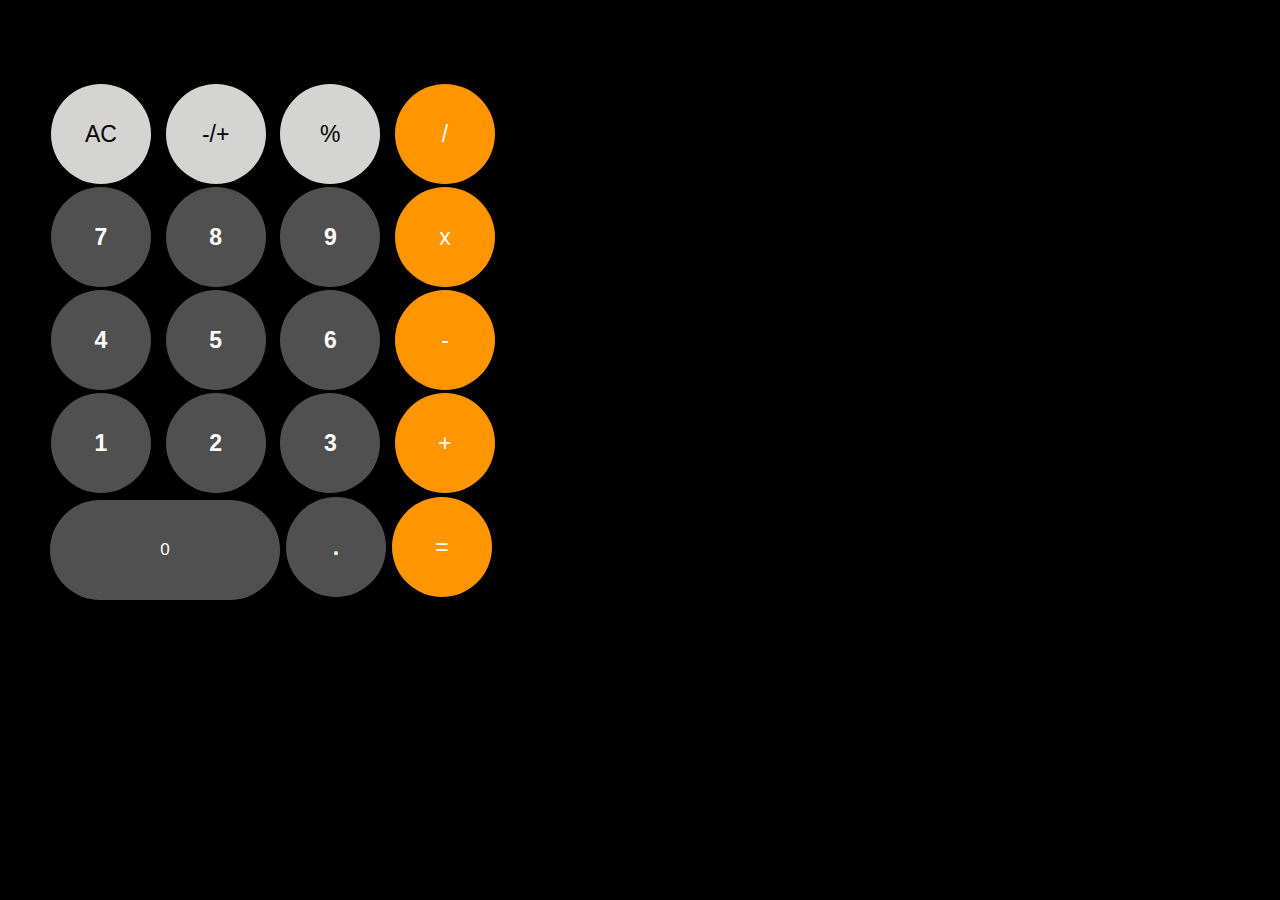
<file: index.html>
<!DOCTYPE html>
<html lang="en">
  <head>
    <meta charset="UTF-8" />
    <meta http-equiv="X-UA-Compatible" content="IE=edge" />
    <meta name="viewport" content="width=device-width, initial-scale=1.0" />
    <title>iPhone Calculator App</title>
    <link rel="stylesheet" href="./CSS/style.css" />
    <link type="image/x-icon" href="component.html" />
    <link
      class="high"
      rel="shortcut icon"
      href="./media/unnamed (4).jpg"
      type="image/x-icon"
    />
  </head>
  <body>
    <section>
      <div id="calCulator">
        <!-- --------------------------------------------- -->
        <!-- Result display starts here -->
        <div id="reSult">
          <div id="display"></div>
        </div>
        <!-- Result display ends here -->
        <!-- --------------------------------------------- -->
        <div id="buTtons">
          <!-- first column begins here -->
          <button class="button" id="mark" onclick="reduce()">AC</button>
          <button class="button" id="mark">-/+</button>
          <button class="button" id="mark" onclick="percentage()">%</button>
          <button class="button" id="marker" onclick="divide()">/</button>
          <!-- first column ends here -->
          <!-- ----------------------------------------------------- -->
          <!-- second column begins here -->
          <button class="button" id="blu" onclick="btnclicked(7)">7</button>
          <button class="button" id="blu" onclick="btnclicked(8)">8</button>
          <button class="button" id="blu" onclick="btnclicked(9)">9</button>
          <button class="button" id="marker" onclick="multiply()">x</button>
          <!--second column ends here  -->
          <!-- ----------------------------------------------------- -->
          <!-- third column begins here -->
          <button class="button" id="blu" onclick="btnclicked(4)">4</button>
          <button class="button" id="blu" onclick="btnclicked(5)">5</button>
          <button class="button" id="blu" onclick="btnclicked(6)">6</button>
          <button class="button" id="marker" onclick="subtract()">-</button>
          <!-- third column ends here -->
          <!-- ----------------------------------------------------- -->
          <!-- fourth column begins here -->
          <button class="button" id="blu" onclick="btnclicked(1)">1</button>
          <button class="button" id="blu" onclick="btnclicked(2)">2</button>
          <button class="button" id="blu" onclick="btnclicked(3)">3</button>
          <button class="button" id="marker" onclick="add()">+</button>
          <!--fourth column ends here  -->
          <!-- ----------------------------------------------------- -->
          <!-- fifth column begins here -->

          <!-- fifth column ends here -->
          <!-- ----------------------------------------------------- -->
        </div>
        <div id="yellow">
          <button class="button" id="blu dew" id onclick="btnclicked(0)">
            0
          </button>
          <button class="button" id="blu" onclick="btnclicked('.')">.</button>
          <button class="button" id="marker" onclick="equalTo()">=</button>
        </div>
      </div>
    </section>

    <script src="./JS/main.js">
      iy
    </script>
  </body>
</html>
</file>
<file: CSS/style.css>
* {
  margin: 1px;
}
body {
  background-color: rgb(0, 0, 0);
  color: white;
  margin-top: 10px;
  margin-left: 45px;
  margin-bottom: 10px;
  margin-right: 45px;
}
#curRency {
  display: flex;
  justify-content: end;
  align-items: center;
  gap: 20px;
  margin-top: 50px;
  margin-right: 300px;
}
/* #reFferr{
    background-color: #D9D9D9;
} */
#calCulator {
  background-color: #000000;
  height: 450px;
  width: 450px;
  border-color: #000000;
}
#reSult {
  background-color: #000000;
  color: white;
  width: 97%;
  height: 70px;
  border-radius: 10px;
}
#display {
  font-size: 50px;
  background-color: black;
  text-align: end;
  border-radius: 10px;
}
#buTtons {
  display: grid;
  grid-template-columns: 2fr 2fr 2fr 1fr;
  grid-gap: 1px;
  padding: 1px;
}
button {
  font-size: 17px;
  height: 100px;
  width: 100px;
  border-radius: 50px;
  border: none;
  padding: 0;
  background: none;
}
button:hover {
  background-color: black;
  color: white;
}
#red {
  background-color: red;
  width: 105px;
}
#marker {
  background-color: #ff9500;
  color: white;
  font-size: 23px;
  font-family: Arial, Helvetica, sans-serif;
}
#mark {
  background-color: #d4d4d2;
  font-size: 23px;
}
#blu {
  background-color: #505050;
  font-size: 23px;
}
button#blu dew.button {
  width: 50px;
  background-color: #505050;
  color: white;
}
#blu {
  background-color: #505050;
  font-size: 23px;
  color: white;
  font-weight: bold;
}
button#blu\ dew {
  color: white;
  background-color: #505050;
  width: 230px;
}
.high {
  border-radius: 50%;
  font-style: 4px;
}
</file>
